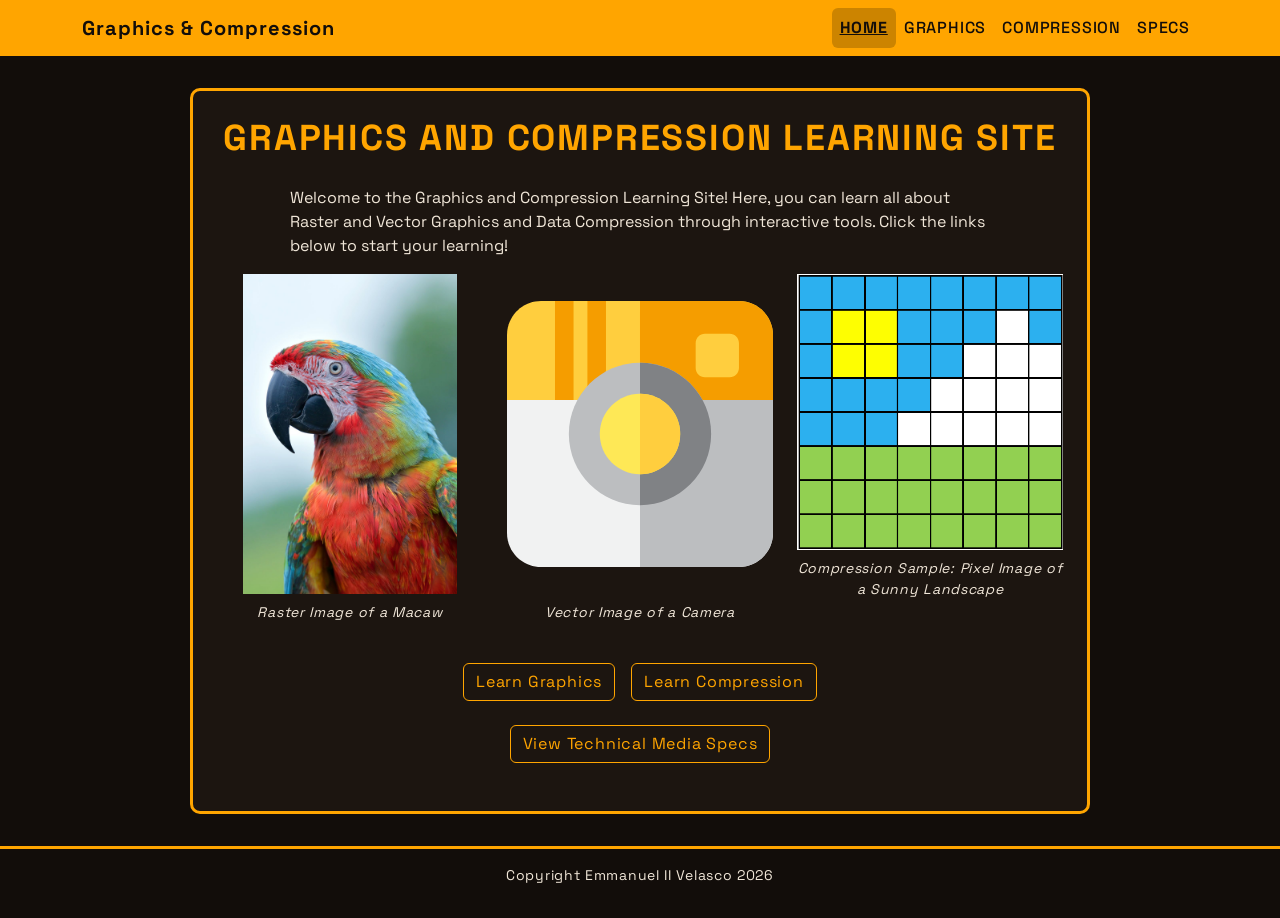
<file: VelascoEmmanuelIi_DMxMidterms/index.html>
<!DOCTYPE html>
<html lang="en" data-bs-theme="dark">

<head>
    <meta charset="utf-8">
    <meta name="viewport" content="width=device-width, initial-scale=1">
    <title>Home - Graphics and Compression Learning Site</title>

    <!-- Link order: Bootstrap CSS first, then the font, then style.css LAST -->
    <link rel="stylesheet" href="bootstrap-5.3.8-dist/css/bootstrap.min.css">
    <link rel="preconnect" href="https://fonts.googleapis.com">
    <link rel="preconnect" href="https://fonts.gstatic.com" crossorigin>
    <link rel="stylesheet" href="https://fonts.googleapis.com/css2?family=Space+Grotesk:wght@400;500;700&display=swap">
    <link rel="stylesheet" href="style.css">
</head>

<body>
    <!-- NAVBAR: same on every page. Bootstrap collapses it on small screens. -->
    <header>
        <nav class="navbar navbar-expand-md site-nav">
            <div class="container">
                <a class="navbar-brand" href="index.html">Graphics &amp; Compression</a>
                <button class="navbar-toggler" type="button" data-bs-toggle="collapse" data-bs-target="#nav-menu"
                    aria-controls="nav-menu" aria-expanded="false" aria-label="Toggle navigation menu">
                    <span class="navbar-toggler-icon"></span>
                </button>
                <div class="collapse navbar-collapse" id="nav-menu">
                    <ul class="navbar-nav ms-auto">
                        <!-- The link for the current page has class "active" -->
                        <li class="nav-item"><a class="nav-link active" aria-current="page" href="index.html">Home</a>
                        </li>
                        <li class="nav-item"><a class="nav-link" href="graphics.html">Graphics</a></li>
                        <li class="nav-item"><a class="nav-link" href="compression.html">Compression</a></li>
                        <li class="nav-item"><a class="nav-link" href="specs.html">Specs</a></li>
                    </ul>
                </div>
            </div>
        </nav>
    </header>

    <!-- MAIN CONTAINER: centered box that holds the page content -->
    <main class="main-container container">
        <h1 class="page-title">Graphics and Compression Learning Site</h1>

        <!-- Quick introduction -->
        <p class="content-text">
            Welcome to the Graphics and Compression Learning Site! Here, you can learn all about Raster and Vector Graphics and Data Compression through interactive tools. Click the links below to start your learning!
        </p>

        <!-- Three sample images side by side (stack on phones) -->
        <section class="row row-cols-1 row-cols-md-3 g-4 text-center" aria-label="Sample images">
            <figure class="col">
                <img class="img-fluid" src="assets/images/macaw.jpg" alt="Raster image of a macaw" width="1068"
                    height="1600">
                <figcaption class="image-label">
                    Raster Image of a Macaw
                </figcaption>
            </figure>
            <figure class="col">
                <svg class="vector-sample" viewBox="0 0 512 512" role="img" aria-label="Vector image of a camera"
                    xmlns="http://www.w3.org/2000/svg">
                <path style="fill:#F1F2F2;" d="M446.512,512H65.488C29.378,512,0,482.622,0,446.512v-273.86c0-9.864,7.997-17.86,17.86-17.86H494.14 c9.864,0,17.86,7.997,17.86,17.86v273.86C512,482.622,482.622,512,446.512,512z"/>
                <path style="fill:#BCBEC0;" d="M494.14,154.791H256V512h190.512c36.11,0,65.488-29.378,65.488-65.488v-273.86 C512,162.787,504.003,154.791,494.14,154.791z"/>
                <path style="fill:#FFCE3E;" d="M512,190.512H0V65.488C0,29.32,29.32,0,65.488,0h381.023C482.68,0,512,29.32,512,65.488V190.512z"/>
                <g> <path style="fill:#F59D00;" d="M512,65.488C512,29.32,482.68,0,446.512,0H256v190.512h256V65.488z"/> <rect x="92.374" style="fill:#F59D00;" width="35.721" height="190.512"/> <rect x="154.791" style="fill:#F59D00;" width="35.721" height="190.512"/>
                </g>
                <path style="fill:#BCBEC0;" d="M256,392.93c-75.503,0-136.93-61.427-136.93-136.93S180.497,119.07,256,119.07 S392.93,180.497,392.93,256S331.503,392.93,256,392.93z"/>
                <path style="fill:#808285;" d="M256,119.07v273.86c75.503,0,136.93-61.427,136.93-136.93S331.503,119.07,256,119.07z"/>
                <path style="fill:#FEE856;" d="M256,333.395c-42.676,0-77.395-34.72-77.395-77.395s34.72-77.395,77.395-77.395 s77.395,34.72,77.395,77.395S298.676,333.395,256,333.395z"/>
                <g> <path style="fill:#FFCE3E;" d="M428.651,146.607h-47.628c-9.864,0-17.86-7.997-17.86-17.86V81.119c0-9.864,7.997-17.86,17.86-17.86 h47.628c9.864,0,17.86,7.997,17.86,17.86v47.628C446.512,138.61,438.515,146.607,428.651,146.607z"/> <path style="fill:#FFCE3E;" d="M256,178.605v154.791c42.676,0,77.395-34.72,77.395-77.395S298.676,178.605,256,178.605z"/>
                </g>
            </svg>
                <figcaption class="image-label">
                    Vector Image of a Camera
                </figcaption>
            </figure>
            <figure class="col">
                <img class="img-fluid" src="assets/images/Pixel%20Image%20of%20a%20Sunny%20Landscape.png" alt="Pixel image of a sunny landscape, used as the compression sample" width="507"
                    height="527">
                <figcaption class="image-label">
                    Compression Sample: Pixel Image of a Sunny Landscape
                </figcaption>
            </figure>
        </section>

        <!-- Buttons that link to the other pages -->
        <div class="d-flex flex-wrap justify-content-center gap-3 my-4">
            <a class="btn btn-outline-warning" href="graphics.html">Learn Graphics</a>
            <a class="btn btn-outline-warning" href="compression.html">Learn Compression</a>
        </div>

        <!-- Link to the Technical Media Specs page (the table lives on specs.html) -->
        <p class="text-center my-4"><a class="btn btn-outline-warning" href="specs.html">View Technical Media Specs</a></p>
    </main>

    <!-- FOOTER: same on every page -->
    <footer class="site-footer text-center">
        <p>Copyright Emmanuel II Velasco 2026</p>
    </footer>

    <script src="bootstrap-5.3.8-dist/js/bootstrap.bundle.min.js"></script>
</body>

</html>
</file>
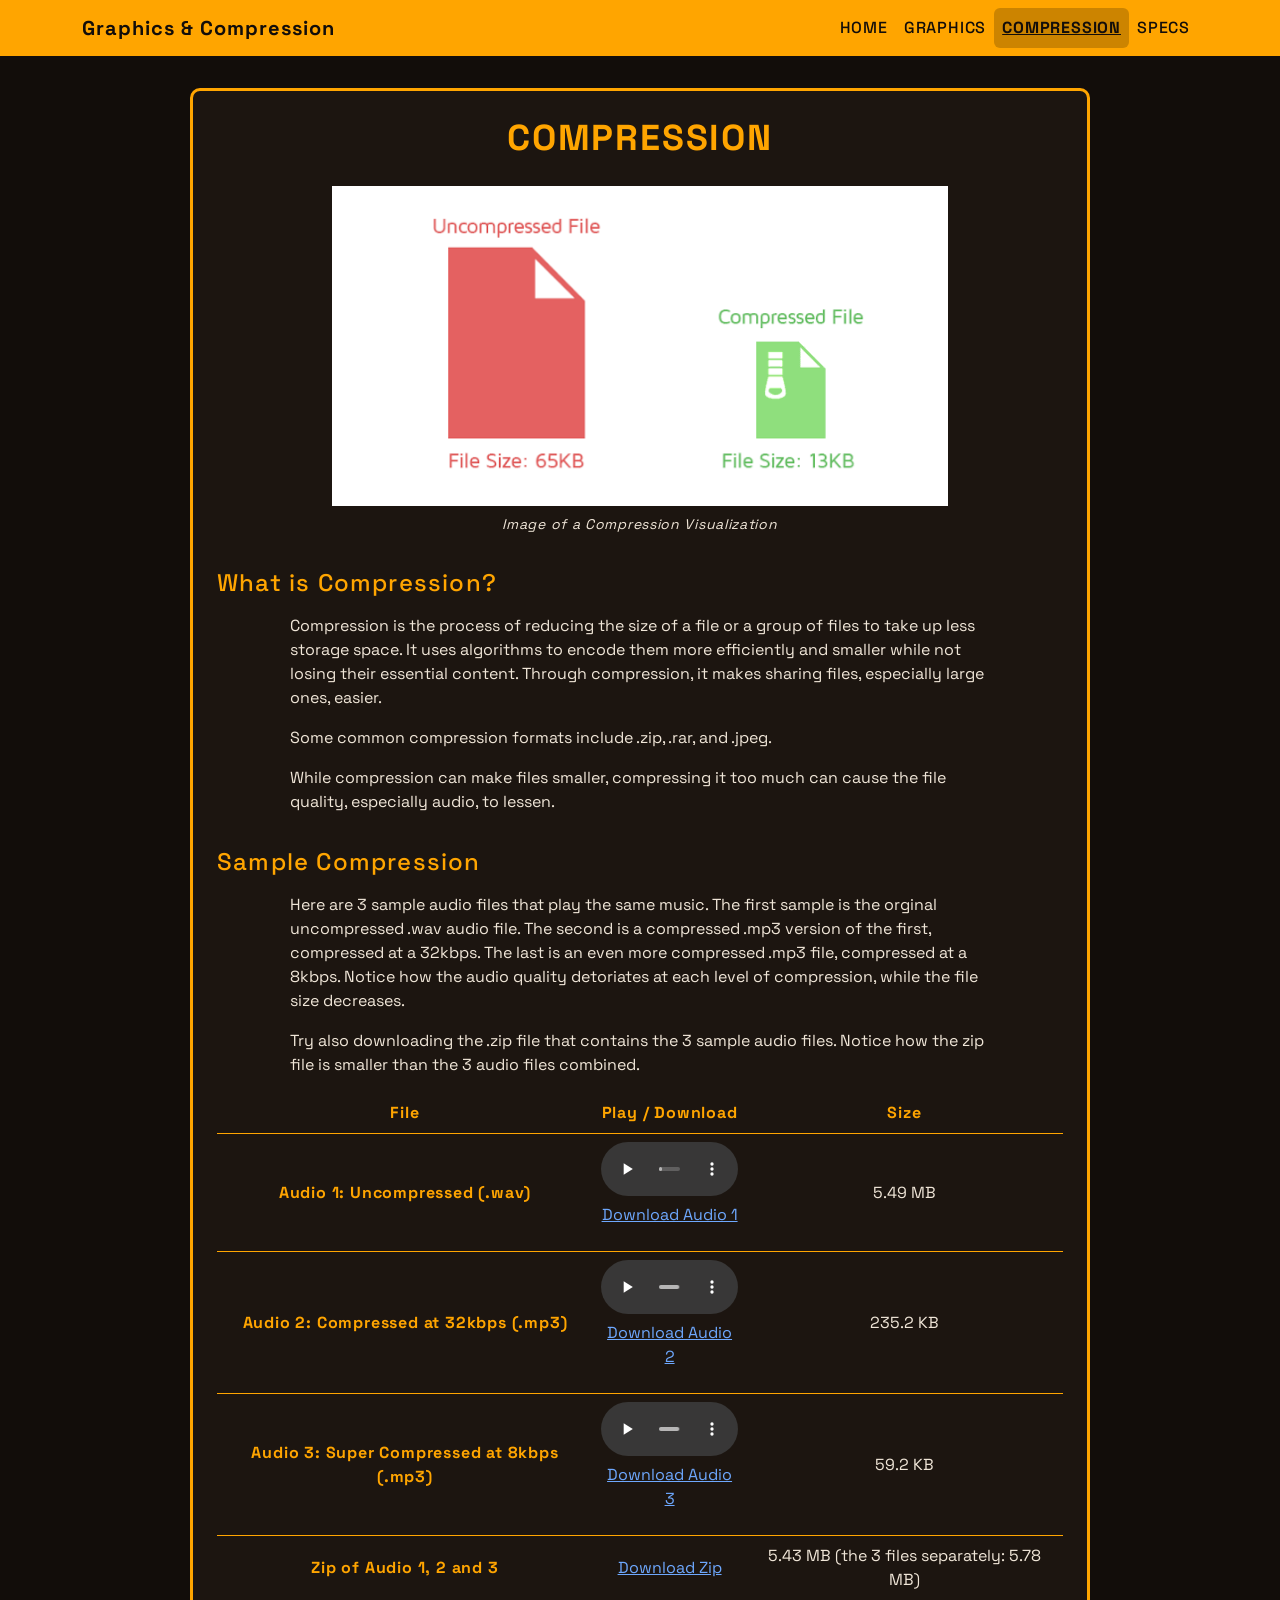
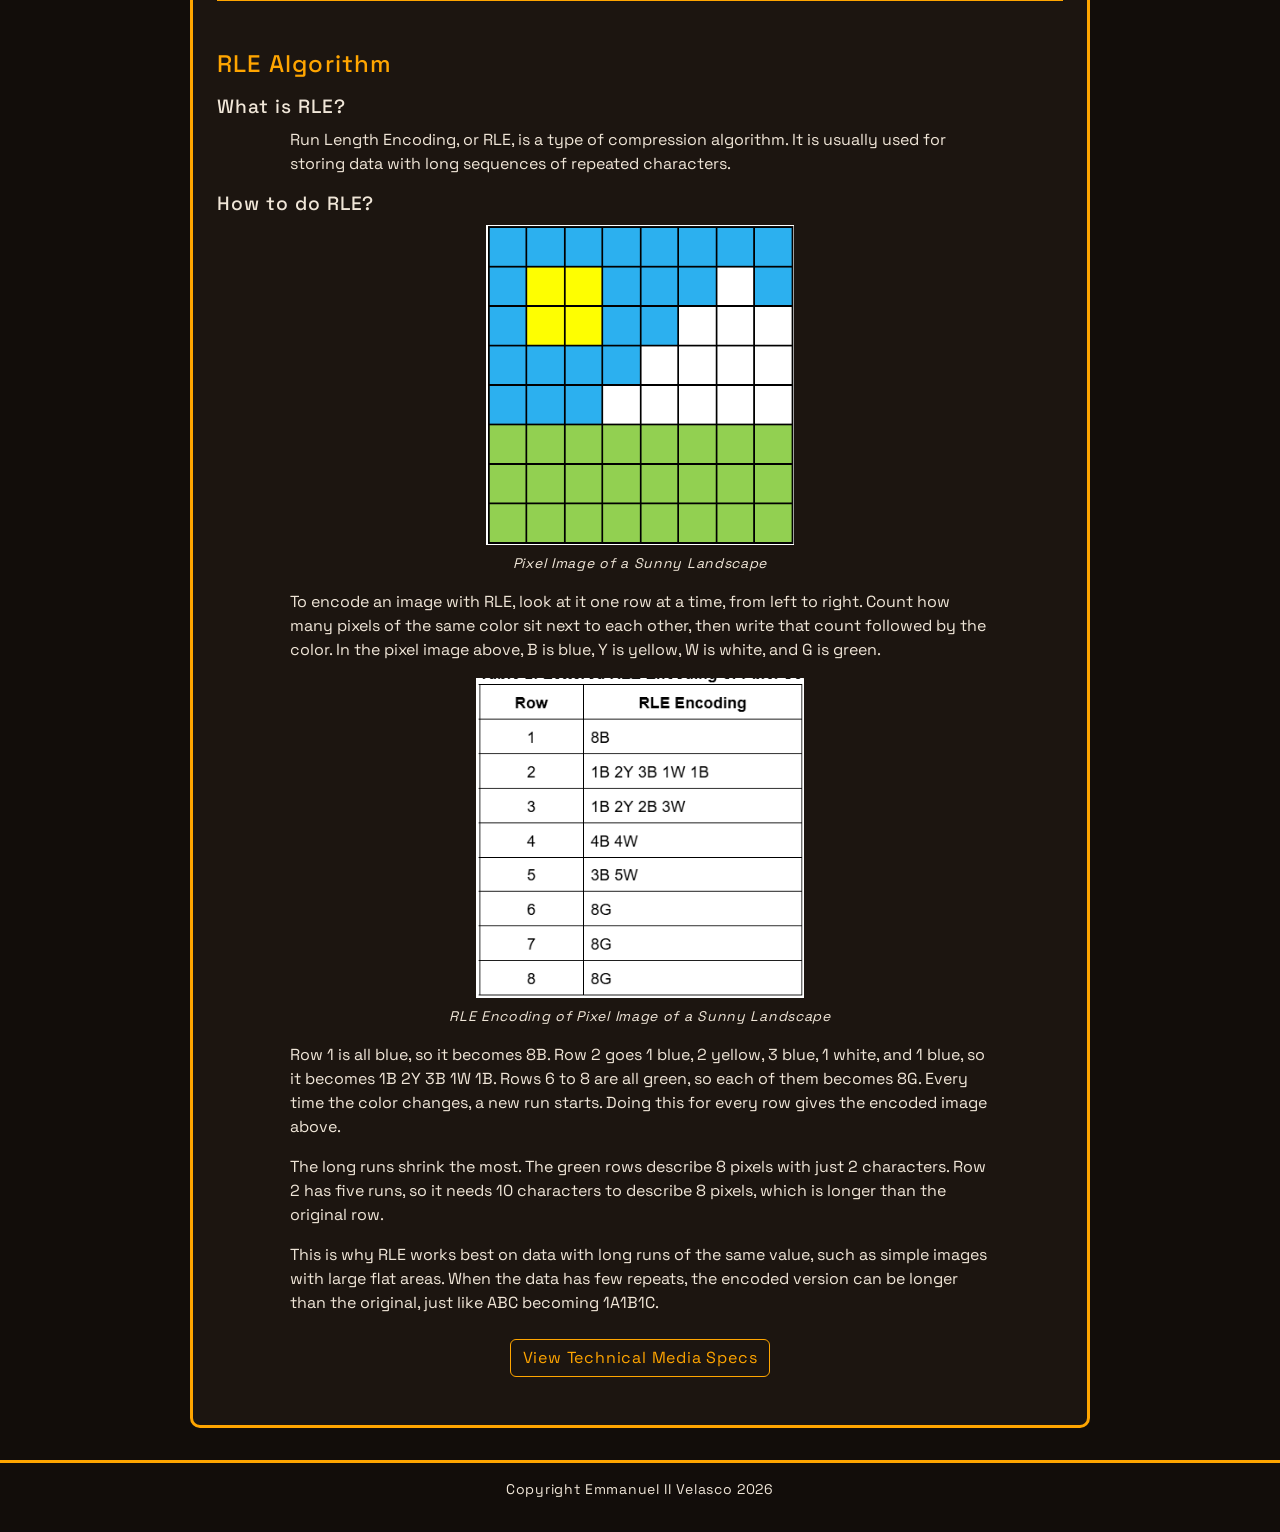
<file: VelascoEmmanuelIi_DMxMidterms/compression.html>
<!DOCTYPE html>
<html lang="en" data-bs-theme="dark">

<head>
    <meta charset="utf-8">
    <meta name="viewport" content="width=device-width, initial-scale=1">
    <title>Compression - Graphics and Compression Learning Site</title>

    <!-- Link order: Bootstrap CSS first, then the font, then style.css LAST -->
    <link rel="stylesheet" href="bootstrap-5.3.8-dist/css/bootstrap.min.css">
    <link rel="preconnect" href="https://fonts.googleapis.com">
    <link rel="preconnect" href="https://fonts.gstatic.com" crossorigin>
    <link rel="stylesheet" href="https://fonts.googleapis.com/css2?family=Space+Grotesk:wght@400;500;700&display=swap">
    <link rel="stylesheet" href="style.css">
</head>

<body>
    <!-- NAVBAR: same on every page. Bootstrap collapses it on small screens. -->
    <header>
        <nav class="navbar navbar-expand-md site-nav">
            <div class="container">
                <a class="navbar-brand" href="index.html">Graphics &amp; Compression</a>
                <button class="navbar-toggler" type="button" data-bs-toggle="collapse" data-bs-target="#nav-menu"
                    aria-controls="nav-menu" aria-expanded="false" aria-label="Toggle navigation menu">
                    <span class="navbar-toggler-icon"></span>
                </button>
                <div class="collapse navbar-collapse" id="nav-menu">
                    <ul class="navbar-nav ms-auto">
                        <!-- The link for the current page has class "active" -->
                        <li class="nav-item"><a class="nav-link" href="index.html">Home</a></li>
                        <li class="nav-item"><a class="nav-link" href="graphics.html">Graphics</a></li>
                        <li class="nav-item"><a class="nav-link active" aria-current="page"
                                href="compression.html">Compression</a></li>
                        <li class="nav-item"><a class="nav-link" href="specs.html">Specs</a></li>
                    </ul>
                </div>
            </div>
        </nav>
    </header>

    <!-- MAIN CONTAINER: centered box that holds the page content -->
    <main class="main-container container">
        <h1 class="page-title">Compression</h1>

        <!-- Image of how compression looks -->
        <figure class="text-center">
            <img class="img-fluid" src="assets/images/Compression%20Visualization.png"
                alt="Diagram visualizing how compression works" width="620" height="322">
            <figcaption class="image-label">
                Image of a Compression Visualization
            </figcaption>
        </figure>

        <section>
            <h2 class="section-title">What is Compression?</h2>
            <p class="content-text">
                Compression is the process of reducing the size of a file or a group of files to take up less storage
                space. It uses algorithms to encode them more efficiently and smaller while not losing their essential
                content. Through compression, it makes sharing files, especially large ones, easier.</p>
            <p class="content-text">
                Some common compression formats include .zip, .rar, and .jpeg.</p>
            <p class="content-text">
                While compression can make files smaller, compressing it too much can cause the file quality, especially
                audio, to lessen.
            </p>
        </section>


        <!-- COMPRESSION SAMPLE: 2 audio files and 1 zip, sizes shown in the table -->
        <section>
            <h2 class="section-title">Sample Compression</h2>
            <p class="content-text">
                Here are 3 sample audio files that play the same music. The first sample is the orginal uncompressed
                .wav audio file. The second is a compressed .mp3 version of the first, compressed at a 32kbps. The last
                is an even more compressed .mp3 file, compressed at a 8kbps. Notice how the audio quality detoriates at
                each level of compression, while the file size decreases.</p>
            <p class="content-text">
                Try also downloading the .zip file that contains the 3 sample audio files. Notice how the zip file is
                smaller than the 3 audio files combined.
            </p>
            <div class="table-responsive">
                <table class="table audio-table text-center align-middle">
                    <caption class="visually-hidden">Audio samples and zip download with file sizes</caption>
                    <thead>
                        <tr>
                            <th scope="col">File</th>
                            <th scope="col">Play / Download</th>
                            <th scope="col">Size</th>
                        </tr>
                    </thead>
                    <tbody>
                        <tr>
                            <th scope="row">Audio 1: Uncompressed (.wav)</th>
                            <td>
                                <audio controls preload="metadata">
                                    <source src="assets/audio/Uncompressed%20Jazz.wav" type="audio/wav">
                                    Your browser does not support the audio element.
                                </audio>
                                <p><a href="assets/audio/Uncompressed%20Jazz.wav" download>Download Audio 1</a></p>
                            </td>
                            <td>5.49 MB</td>
                        </tr>
                        <tr>
                            <th scope="row">Audio 2: Compressed at 32kbps (.mp3)</th>
                            <td>
                                <audio controls preload="metadata">
                                    <source src="assets/audio/Compressed%20Jazz.mp3" type="audio/mpeg">
                                    Your browser does not support the audio element.
                                </audio>
                                <p><a href="assets/audio/Compressed%20Jazz.mp3" download>Download Audio 2</a></p>
                            </td>
                            <td>235.2 KB</td>
                        </tr>
                        <tr>
                            <th scope="row">Audio 3: Super Compressed at 8kbps (.mp3)</th>
                            <td>
                                <audio controls preload="metadata">
                                    <source src="assets/audio/Super%20Compressed%20Jazz.mp3" type="audio/mpeg">
                                    Your browser does not support the audio element.
                                </audio>
                                <p><a href="assets/audio/Super%20Compressed%20Jazz.mp3" download>Download Audio 3</a>
                                </p>
                            </td>
                            <td>59.2 KB</td>
                        </tr>
                        <tr>
                            <th scope="row">Zip of Audio 1, 2 and 3</th>
                            <td><a href="assets/audio/Zip%20Folder%20of%20Audio%20Samples.zip" download>Download Zip</a>
                            </td>
                            <td>5.43 MB (the 3 files separately: 5.78 MB)</td>
                        </tr>
                    </tbody>
                </table>
            </div>
        </section>

        <!-- RLE section: what it is, then a walkthrough using the pixel image -->
        <section>
            <h2 class="section-title">RLE Algorithm</h2>
            <h3 class="section-subtitle">What is RLE?</h3>
            <p class="content-text">
                Run Length Encoding, or RLE, is a type of compression algorithm. It is usually used for storing data
                with long sequences of repeated characters.</p>

            <h3 class="section-subtitle">How to do RLE?</h3>
            <figure class="text-center">
                <img class="img-fluid" src="assets/images/Pixel%20Image%20of%20a%20Sunny%20Landscape.png"
                    alt="Pixel image of a sunny landscape: an 8 by 8 grid with a blue sky, a yellow sun, white clouds, and green grass"
                    width="507" height="527" loading="lazy">
                <figcaption class="image-label">Pixel Image of a Sunny Landscape</figcaption>
            </figure>
            <p class="content-text">
                To encode an image with RLE, look at it one row at a time, from left to right. Count how many pixels of
                the same color sit next to each other, then write that count followed by the color. In the pixel image
                above, B is blue, Y is yellow, W is white, and G is green.</p>
            <figure class="text-center">
                <img class="img-fluid"
                    src="assets/images/RLE%20Encoding%20of%20Pixel%20Image%20of%20a%20Sunny%20Landscape.png"
                    alt="Table of the RLE encoding of each row of the sunny landscape, for example row 2 is 1B 2Y 3B 1W 1B"
                    width="380" height="370" loading="lazy">
                <figcaption class="image-label">RLE Encoding of Pixel Image of a Sunny Landscape</figcaption>
            </figure>
            <p class="content-text">
                Row 1 is all blue, so it becomes 8B. Row 2 goes 1 blue, 2 yellow, 3 blue, 1 white, and 1 blue, so it
                becomes 1B 2Y 3B 1W 1B. Rows 6 to 8 are all green, so each of them becomes 8G. Every time the color
                changes, a new run starts. Doing this for every row gives the encoded image above.</p>
            <p class="content-text">
                The long runs shrink the most. The green rows describe 8 pixels with just 2 characters. Row 2 has five
                runs, so it needs 10 characters to describe 8 pixels, which is longer than the original row.</p>
            <p class="content-text">
                This is why RLE works best on data with long runs of the same value, such as simple images with large
                flat areas. When the data has few repeats, the encoded version can be longer than the original, just
                like ABC becoming 1A1B1C.</p>
        </section>


        <!-- Link to the Technical Media Specs page (the table lives on specs.html) -->
        <p class="text-center my-4"><a class="btn btn-outline-warning" href="specs.html">View Technical Media Specs</a>
        </p>
    </main>

    <!-- FOOTER: same on every page -->
    <footer class="site-footer text-center">
        <p>Copyright Emmanuel II Velasco 2026</p>
    </footer>

    <script src="bootstrap-5.3.8-dist/js/bootstrap.bundle.min.js"></script>
</body>

</html>
</file>
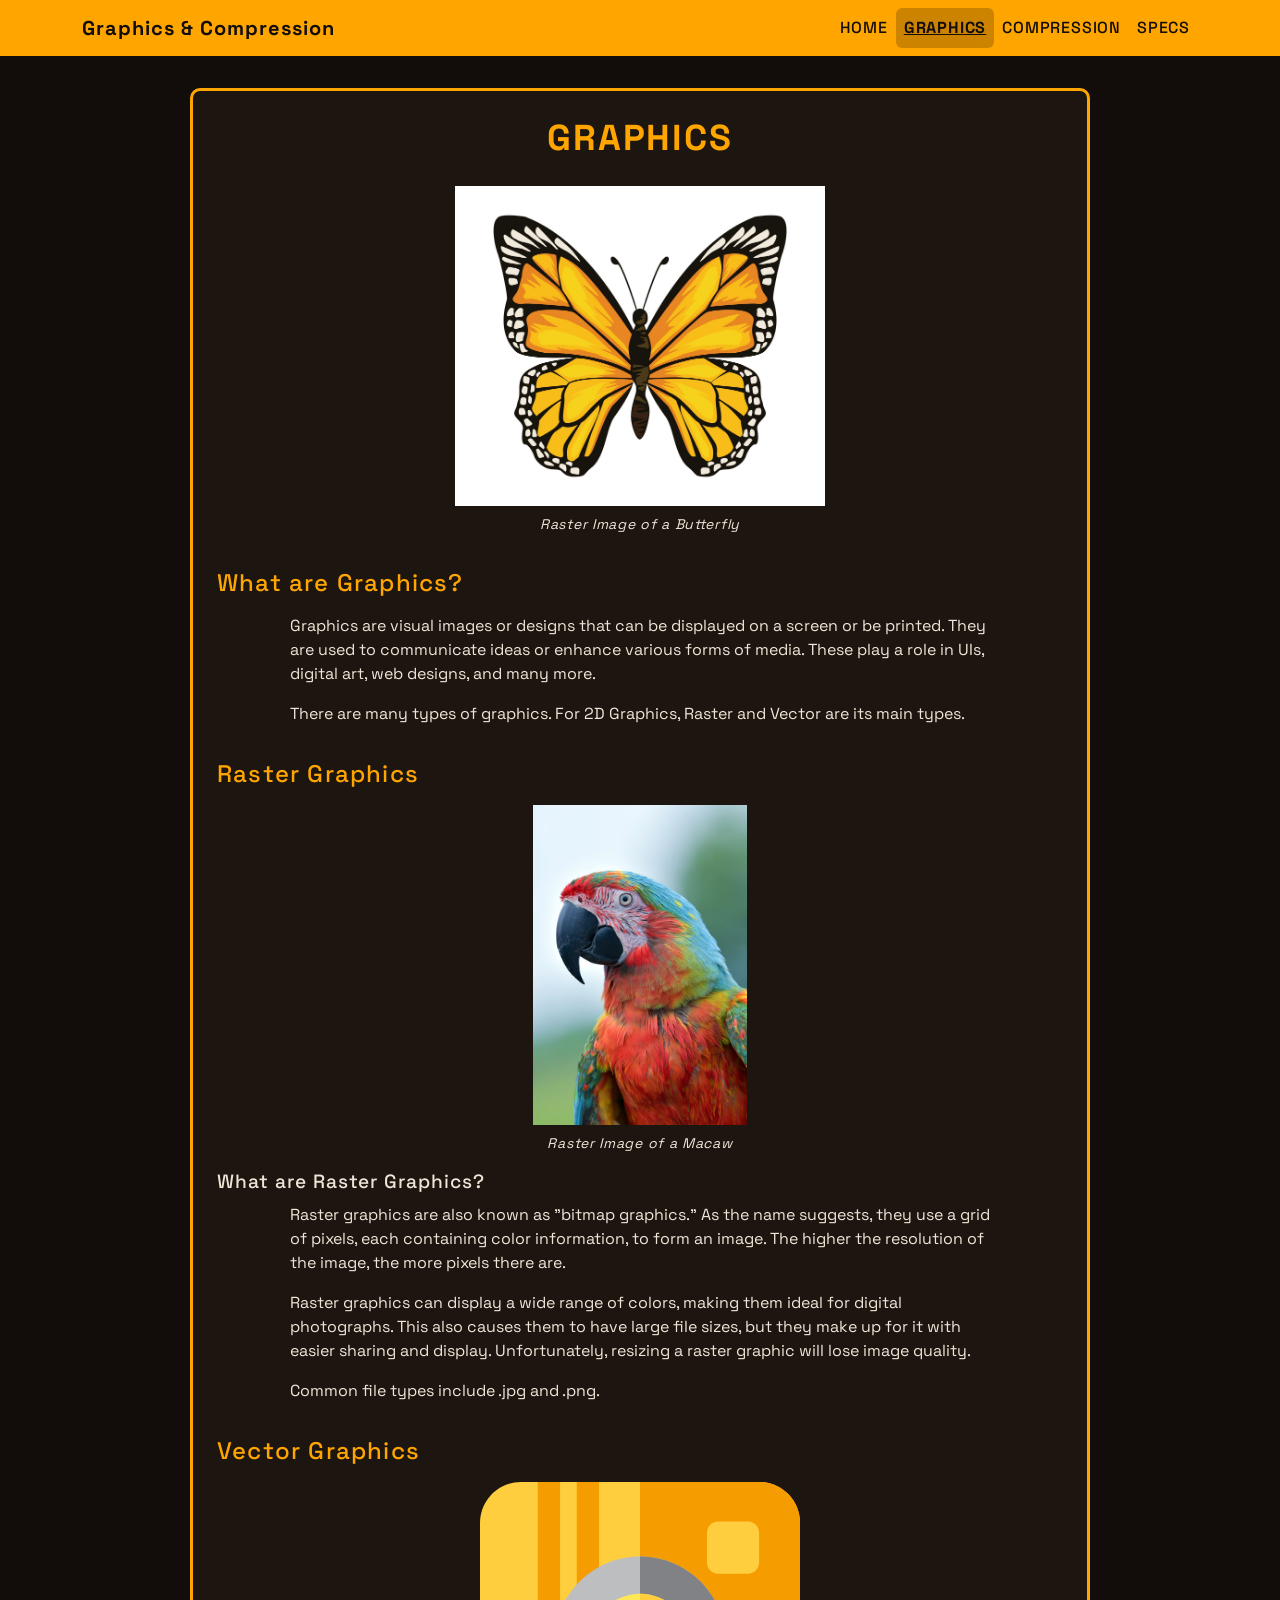
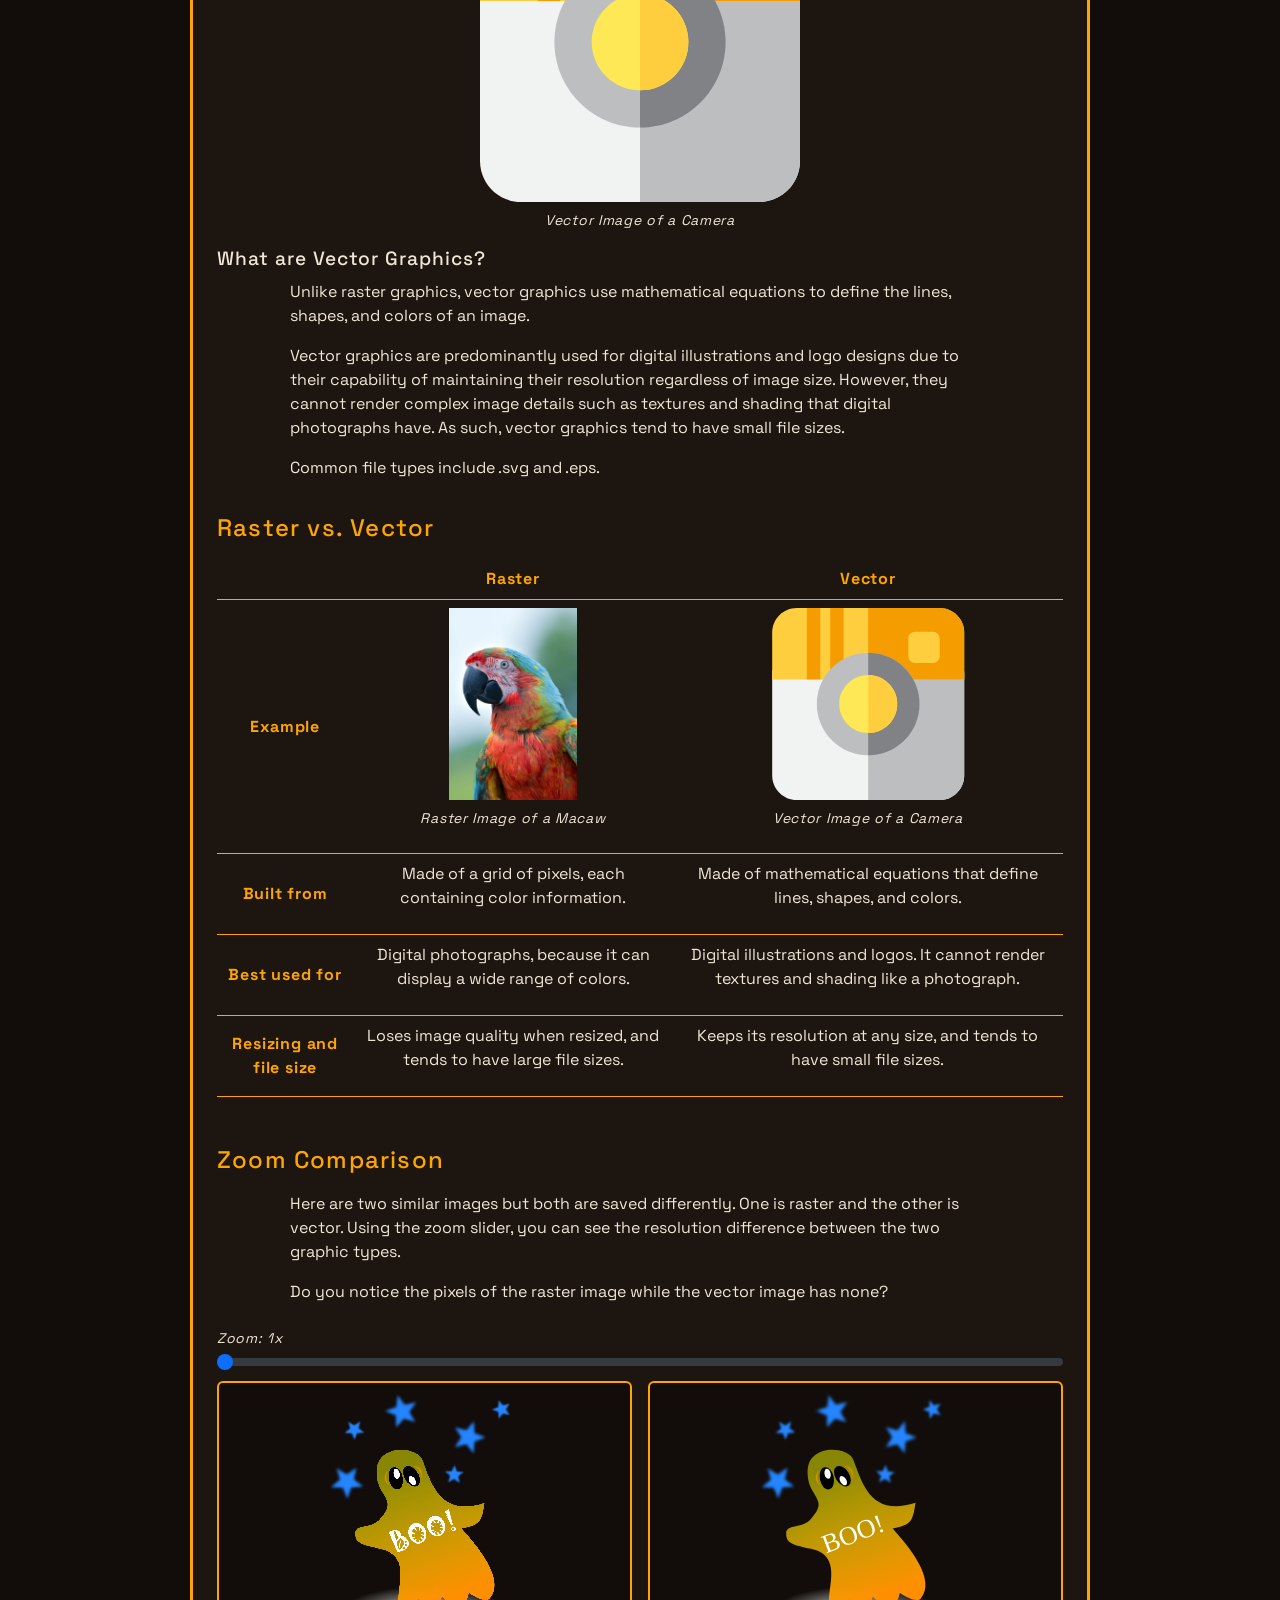
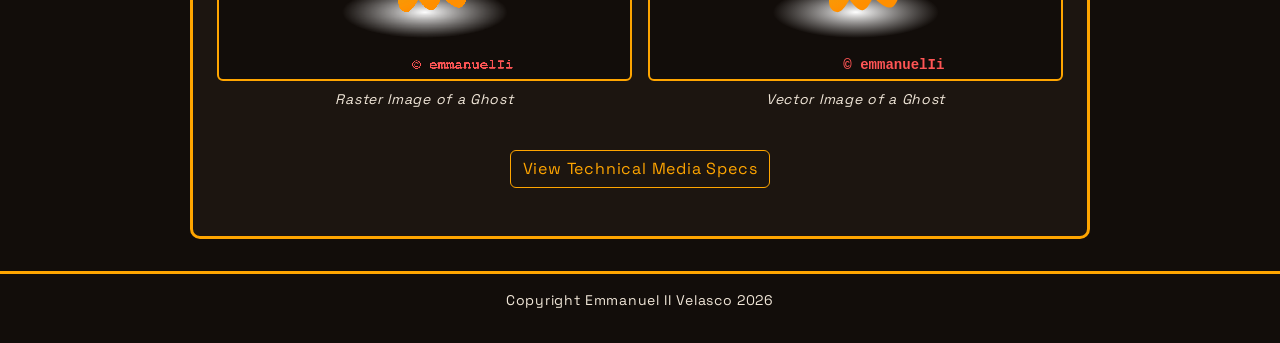
<file: VelascoEmmanuelIi_DMxMidterms/graphics.html>
<!DOCTYPE html>
<html lang="en" data-bs-theme="dark">

<head>
    <meta charset="utf-8">
    <meta name="viewport" content="width=device-width, initial-scale=1">
    <title>Graphics - Graphics and Compression Learning Site</title>

    <!-- Link order: Bootstrap CSS first, then the font, then style.css LAST -->
    <link rel="stylesheet" href="bootstrap-5.3.8-dist/css/bootstrap.min.css">
    <link rel="preconnect" href="https://fonts.googleapis.com">
    <link rel="preconnect" href="https://fonts.gstatic.com" crossorigin>
    <link rel="stylesheet" href="https://fonts.googleapis.com/css2?family=Space+Grotesk:wght@400;500;700&display=swap">
    <link rel="stylesheet" href="style.css">
</head>

<body>
    <!-- NAVBAR: same on every page. Bootstrap collapses it on small screens. -->
    <header>
        <nav class="navbar navbar-expand-md site-nav">
            <div class="container">
                <a class="navbar-brand" href="index.html">Graphics &amp; Compression</a>
                <button class="navbar-toggler" type="button" data-bs-toggle="collapse" data-bs-target="#nav-menu"
                    aria-controls="nav-menu" aria-expanded="false" aria-label="Toggle navigation menu">
                    <span class="navbar-toggler-icon"></span>
                </button>
                <div class="collapse navbar-collapse" id="nav-menu">
                    <ul class="navbar-nav ms-auto">
                        <!-- The link for the current page has class "active" -->
                        <li class="nav-item"><a class="nav-link" href="index.html">Home</a></li>
                        <li class="nav-item"><a class="nav-link active" aria-current="page"
                                href="graphics.html">Graphics</a></li>
                        <li class="nav-item"><a class="nav-link" href="compression.html">Compression</a></li>
                        <li class="nav-item"><a class="nav-link" href="specs.html">Specs</a></li>
                    </ul>
                </div>
            </div>
        </nav>
    </header>

    <!-- MAIN CONTAINER: centered box that holds the page content -->
    <main class="main-container container">
        <h1 class="page-title">Graphics</h1>

        <!-- Sample graphics image -->
        <figure class="text-center">
            <img class="img-fluid" src="assets/images/Butterfly.jpg" alt="Photo of a butterfly" width="1600"
                height="1386">
            <figcaption class="image-label">
                Raster Image of a Butterfly
            </figcaption>
        </figure>

        <!-- Quick introduction on graphics -->
        <section>
            <h2 class="section-title">What are Graphics?</h2>
            <p class="content-text">
                Graphics are visual images or designs that can be displayed on a screen or be printed. They are used to communicate ideas or enhance various forms of media. These play a role in UIs, digital art, web designs, and many more.</p>
            <p class="content-text">
                There are many types of graphics. For 2D Graphics, Raster and Vector are its main types.
            </p>
        </section>

        <!-- RASTER section -->
        <section>
            <h2 class="section-title">Raster Graphics</h2>
            <figure class="text-center">
                <img class="img-fluid" src="assets/images/macaw.jpg" alt="Raster image of a macaw" width="1068"
                    height="1600" loading="lazy">
                <figcaption class="image-label">
                    Raster Image of a Macaw
                </figcaption>
            </figure>
            <h3 class="section-subtitle">What are Raster Graphics?</h3>
            <p class="content-text">
                Raster graphics are also known as "bitmap graphics." As the name suggests, they use a grid of pixels, each containing color information, to form an image. The higher the resolution of the image, the more pixels there are.</p>
            <p class="content-text">
                Raster graphics can display a wide range of colors, making them ideal for digital photographs. This also causes them to have large file sizes, but they make up for it with easier sharing and display. Unfortunately, resizing a raster graphic will lose image quality.</p>
            <p class="content-text">
                Common file types include .jpg and .png.
            </p>
        </section>

        <!-- VECTOR section (the camera is an inline SVG, a cleaned copy of assets/images/camera.svg) -->
        <section>
            <h2 class="section-title">Vector Graphics</h2>
            <figure class="text-center" id="vector-figure">
                <svg class="vector-sample" viewBox="0 0 512 512" role="img" aria-label="Vector image of a camera"
                    xmlns="http://www.w3.org/2000/svg">
                <path style="fill:#F1F2F2;" d="M446.512,512H65.488C29.378,512,0,482.622,0,446.512v-273.86c0-9.864,7.997-17.86,17.86-17.86H494.14 c9.864,0,17.86,7.997,17.86,17.86v273.86C512,482.622,482.622,512,446.512,512z"/>
                <path style="fill:#BCBEC0;" d="M494.14,154.791H256V512h190.512c36.11,0,65.488-29.378,65.488-65.488v-273.86 C512,162.787,504.003,154.791,494.14,154.791z"/>
                <path style="fill:#FFCE3E;" d="M512,190.512H0V65.488C0,29.32,29.32,0,65.488,0h381.023C482.68,0,512,29.32,512,65.488V190.512z"/>
                <g> <path style="fill:#F59D00;" d="M512,65.488C512,29.32,482.68,0,446.512,0H256v190.512h256V65.488z"/> <rect x="92.374" style="fill:#F59D00;" width="35.721" height="190.512"/> <rect x="154.791" style="fill:#F59D00;" width="35.721" height="190.512"/>
                </g>
                <path style="fill:#BCBEC0;" d="M256,392.93c-75.503,0-136.93-61.427-136.93-136.93S180.497,119.07,256,119.07 S392.93,180.497,392.93,256S331.503,392.93,256,392.93z"/>
                <path style="fill:#808285;" d="M256,119.07v273.86c75.503,0,136.93-61.427,136.93-136.93S331.503,119.07,256,119.07z"/>
                <path style="fill:#FEE856;" d="M256,333.395c-42.676,0-77.395-34.72-77.395-77.395s34.72-77.395,77.395-77.395 s77.395,34.72,77.395,77.395S298.676,333.395,256,333.395z"/>
                <g> <path style="fill:#FFCE3E;" d="M428.651,146.607h-47.628c-9.864,0-17.86-7.997-17.86-17.86V81.119c0-9.864,7.997-17.86,17.86-17.86 h47.628c9.864,0,17.86,7.997,17.86,17.86v47.628C446.512,138.61,438.515,146.607,428.651,146.607z"/> <path style="fill:#FFCE3E;" d="M256,178.605v154.791c42.676,0,77.395-34.72,77.395-77.395S298.676,178.605,256,178.605z"/>
                </g>
            </svg>
                <figcaption class="image-label">
                    Vector Image of a Camera
                </figcaption>
            </figure>
            <h3 class="section-subtitle">What are Vector Graphics?</h3>
            <p class="content-text">
                Unlike raster graphics, vector graphics use mathematical equations to define the lines, shapes, and colors of an image.</p>
            <p class="content-text">
                Vector graphics are predominantly used for digital illustrations and logo designs due to their capability of maintaining their resolution regardless of image size. However, they cannot render complex image details such as textures and shading that digital photographs have. As such, vector graphics tend to have small file sizes.</p>
            <p class="content-text">
                Common file types include .svg and .eps.
            </p>
        </section>

        <!-- RASTER VS VECTOR comparison table -->
        <section>
            <h2 class="section-title">Raster vs. Vector</h2>
            <div class="table-responsive">
                <table class="table comparison-table text-center">
                    <caption class="visually-hidden">Comparison of raster and vector graphics</caption>
                    <thead>
                        <tr>
                            <th scope="col"><span class="visually-hidden">Topic</span></th>
                            <th scope="col">Raster</th>
                            <th scope="col">Vector</th>
                        </tr>
                    </thead>
                    <tbody>
                        <tr>
                            <th scope="row">Example</th>
                            <td>
                                <img class="img-fluid" src="assets/images/macaw.jpg" alt="Raster example: a macaw"
                                    width="1068" height="1600" loading="lazy">
                                <p class="image-label">
                                    Raster Image of a Macaw
                                </p>
                            </td>
                            <td>
                                <svg class="vector-sample" viewBox="0 0 512 512" role="img" aria-label="Vector example: a camera"
                    xmlns="http://www.w3.org/2000/svg">
                <path style="fill:#F1F2F2;" d="M446.512,512H65.488C29.378,512,0,482.622,0,446.512v-273.86c0-9.864,7.997-17.86,17.86-17.86H494.14 c9.864,0,17.86,7.997,17.86,17.86v273.86C512,482.622,482.622,512,446.512,512z"/>
                <path style="fill:#BCBEC0;" d="M494.14,154.791H256V512h190.512c36.11,0,65.488-29.378,65.488-65.488v-273.86 C512,162.787,504.003,154.791,494.14,154.791z"/>
                <path style="fill:#FFCE3E;" d="M512,190.512H0V65.488C0,29.32,29.32,0,65.488,0h381.023C482.68,0,512,29.32,512,65.488V190.512z"/>
                <g> <path style="fill:#F59D00;" d="M512,65.488C512,29.32,482.68,0,446.512,0H256v190.512h256V65.488z"/> <rect x="92.374" style="fill:#F59D00;" width="35.721" height="190.512"/> <rect x="154.791" style="fill:#F59D00;" width="35.721" height="190.512"/>
                </g>
                <path style="fill:#BCBEC0;" d="M256,392.93c-75.503,0-136.93-61.427-136.93-136.93S180.497,119.07,256,119.07 S392.93,180.497,392.93,256S331.503,392.93,256,392.93z"/>
                <path style="fill:#808285;" d="M256,119.07v273.86c75.503,0,136.93-61.427,136.93-136.93S331.503,119.07,256,119.07z"/>
                <path style="fill:#FEE856;" d="M256,333.395c-42.676,0-77.395-34.72-77.395-77.395s34.72-77.395,77.395-77.395 s77.395,34.72,77.395,77.395S298.676,333.395,256,333.395z"/>
                <g> <path style="fill:#FFCE3E;" d="M428.651,146.607h-47.628c-9.864,0-17.86-7.997-17.86-17.86V81.119c0-9.864,7.997-17.86,17.86-17.86 h47.628c9.864,0,17.86,7.997,17.86,17.86v47.628C446.512,138.61,438.515,146.607,428.651,146.607z"/> <path style="fill:#FFCE3E;" d="M256,178.605v154.791c42.676,0,77.395-34.72,77.395-77.395S298.676,178.605,256,178.605z"/>
                </g>
            </svg>
                                <p class="image-label">
                                    Vector Image of a Camera
                                </p>
                            </td>
                        </tr>
                        <tr>
                            <th scope="row">Built from</th>
                            <td>
                                <p class="content-text">Made of a grid of pixels, each containing color information.</p>
                            </td>
                            <td>
                                <p class="content-text">Made of mathematical equations that define lines, shapes, and colors.</p>
                            </td>
                        </tr>
                        <tr>
                            <th scope="row">Best used for</th>
                            <td>
                                <p class="content-text">Digital photographs, because it can display a wide range of colors.</p>
                            </td>
                            <td>
                                <p class="content-text">Digital illustrations and logos. It cannot render textures and shading like a photograph.</p>
                            </td>
                        </tr>
                        <tr>
                            <th scope="row">Resizing and file size</th>
                            <td>
                                <p class="content-text">Loses image quality when resized, and tends to have large file sizes.</p>
                            </td>
                            <td>
                                <p class="content-text">Keeps its resolution at any size, and tends to have small file sizes.</p>
                            </td>
                        </tr>
                    </tbody>
                </table>
            </div>
        </section>

        <!-- ZOOM WIDGET: one slider zooms the raster image and the vector image together (see script.js) -->
        <section id="zoom-widget">
            <h2 class="section-title">Zoom Comparison</h2>
            <p class="content-text">
                Here are two similar images but both are saved differently. One is raster and the other is vector. Using the zoom slider, you can see the resolution difference between the two graphic types.</p>
            <p class="content-text">
                Do you notice the pixels of the raster image while the vector image has none?
            </p>

            <!-- The slider and its label. aria-live announces the new zoom value. -->
            <div class="zoom-controls">
                <label for="zoom-slider" class="image-label">Zoom: <span id="zoom-value"
                        aria-live="polite">1x</span></label>
                <input type="range" class="form-range" id="zoom-slider" min="1" max="20" step="0.5" value="1">
            </div>

            <!-- Two windows side by side. Each window hides whatever zooms outside of it. -->
            <div class="row g-3 text-center">
                <div class="col-6">
                    <div class="zoom-window">
                        <img id="zoom-raster" class="zoom-raster" src="assets/images/Ghost.png"
                            alt="Raster sample of a ghost, zoomed by the slider" width="794" height="1123">
                    </div>
                    <p class="image-label">Raster Image of a Ghost</p>
                </div>
                <div class="col-6">
                    <div class="zoom-window">
                        <img id="zoom-vector" class="zoom-vector" src="assets/images/Ghost.svg"
                            alt="Vector sample of a ghost, zoomed by the slider">
                    </div>
                    <p class="image-label">Vector Image of a Ghost</p>
                </div>
            </div>
        </section>

        <!-- Link to the Technical Media Specs page (the table lives on specs.html) -->
        <p class="text-center my-4"><a class="btn btn-outline-warning" href="specs.html">View Technical Media Specs</a></p>
    </main>

    <!-- FOOTER: same on every page -->
    <footer class="site-footer text-center">
        <p>Copyright Emmanuel II Velasco 2026</p>
    </footer>

    <script src="bootstrap-5.3.8-dist/js/bootstrap.bundle.min.js"></script>
    <!-- Our own script: runs the zoom slider -->
    <script src="script.js" defer></script>
</body>

</html>
</file>
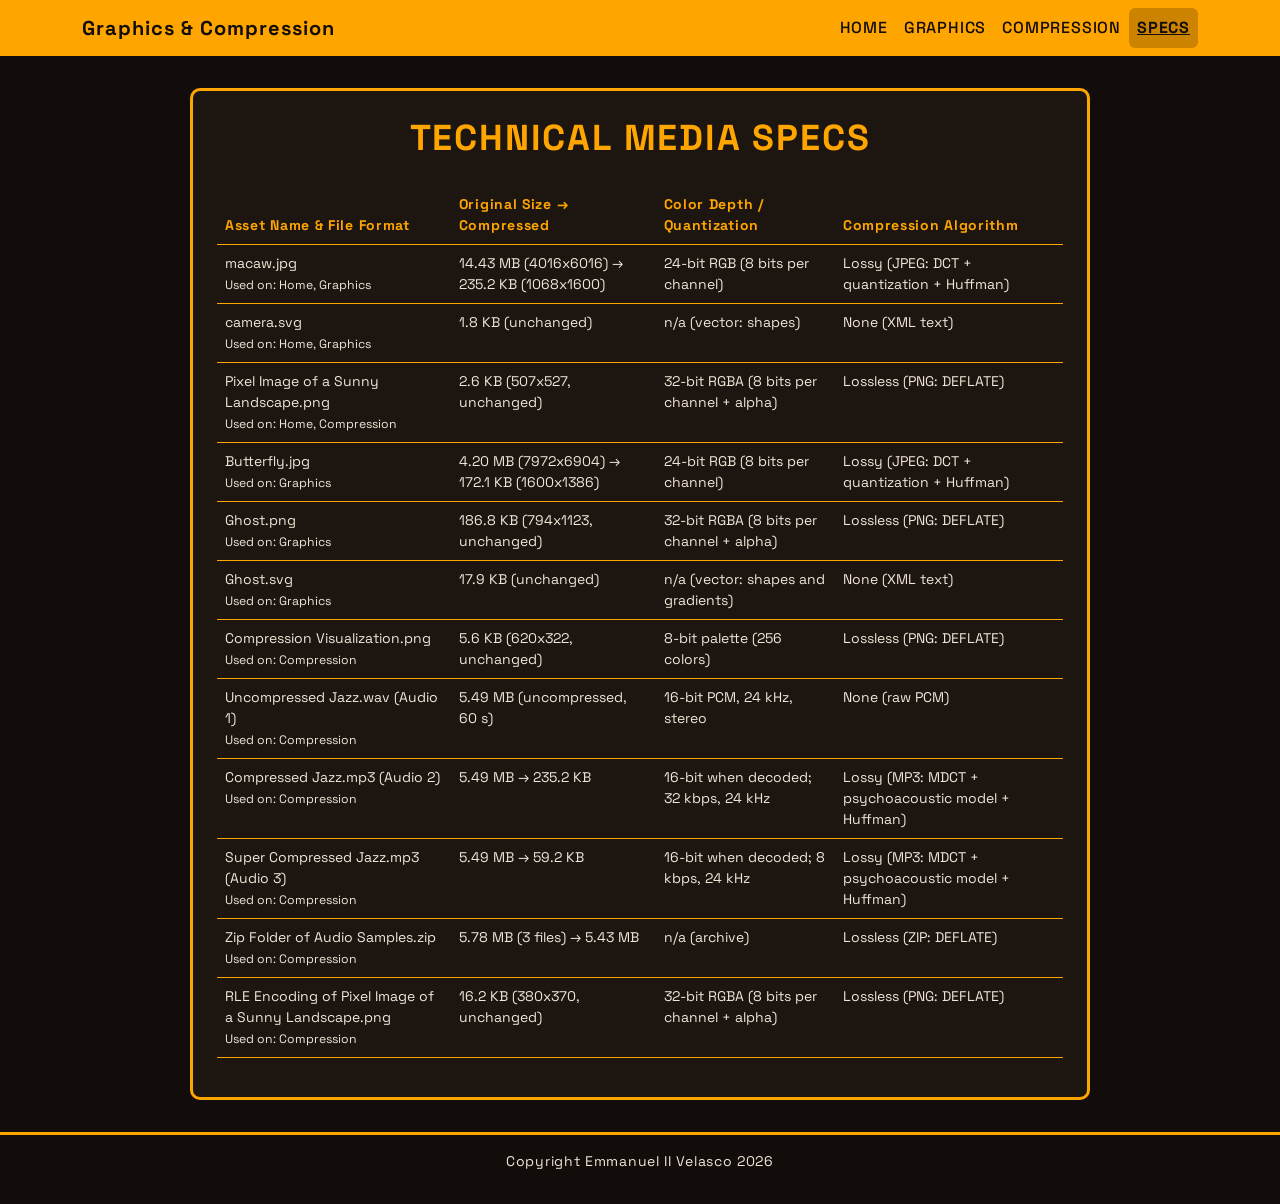
<file: VelascoEmmanuelIi_DMxMidterms/specs.html>
<!DOCTYPE html>
<html lang="en" data-bs-theme="dark">

<head>
    <meta charset="utf-8">
    <meta name="viewport" content="width=device-width, initial-scale=1">
    <title>Technical Media Specs - Graphics and Compression Learning Site</title>

    <!-- Link order: Bootstrap CSS first, then the font, then style.css LAST -->
    <link rel="stylesheet" href="bootstrap-5.3.8-dist/css/bootstrap.min.css">
    <link rel="preconnect" href="https://fonts.googleapis.com">
    <link rel="preconnect" href="https://fonts.gstatic.com" crossorigin>
    <link rel="stylesheet" href="https://fonts.googleapis.com/css2?family=Space+Grotesk:wght@400;500;700&display=swap">
    <link rel="stylesheet" href="style.css">
</head>

<body>
    <!-- NAVBAR: same on every page. Bootstrap collapses it on small screens. -->
    <header>
        <nav class="navbar navbar-expand-md site-nav">
            <div class="container">
                <a class="navbar-brand" href="index.html">Graphics &amp; Compression</a>
                <button class="navbar-toggler" type="button" data-bs-toggle="collapse" data-bs-target="#nav-menu"
                    aria-controls="nav-menu" aria-expanded="false" aria-label="Toggle navigation menu">
                    <span class="navbar-toggler-icon"></span>
                </button>
                <div class="collapse navbar-collapse" id="nav-menu">
                    <ul class="navbar-nav ms-auto">
                        <!-- The link for the current page has class "active" -->
                        <li class="nav-item"><a class="nav-link" href="index.html">Home</a></li>
                        <li class="nav-item"><a class="nav-link" href="graphics.html">Graphics</a></li>
                        <li class="nav-item"><a class="nav-link" href="compression.html">Compression</a></li>
                        <li class="nav-item"><a class="nav-link active" aria-current="page" href="specs.html">Specs</a></li>
                    </ul>
                </div>
            </div>
        </nav>
    </header>

    <!-- MAIN CONTAINER: centered box that holds the page content -->
    <main class="main-container container">
        <h1 class="page-title">Technical Media Specs</h1>

        <!-- TECHNICAL MEDIA SPEC TABLE: one row for each unique media file on the site. Values come from specs/assets.md -->
        <section class="specs-section" id="specs-section">
            <div class="table-responsive">
                <table class="table specs-table">
                    <caption class="visually-hidden">Technical media specs for every media file used on the site</caption>
                    <thead>
                        <tr>
                            <th scope="col">Asset Name &amp; File Format</th>
                            <th scope="col">Original Size → Compressed</th>
                            <th scope="col">Color Depth / Quantization</th>
                            <th scope="col">Compression Algorithm</th>
                        </tr>
                    </thead>
                    <tbody>
                        <tr>
                            <td>macaw.jpg<br><small>Used on: Home, Graphics</small></td>
                            <td>14.43 MB (4016x6016) → 235.2 KB (1068x1600)</td>
                            <td>24-bit RGB (8 bits per channel)</td>
                            <td>Lossy (JPEG: DCT + quantization + Huffman)</td>
                        </tr>
                        <tr>
                            <td>camera.svg<br><small>Used on: Home, Graphics</small></td>
                            <td>1.8 KB (unchanged)</td>
                            <td>n/a (vector: shapes)</td>
                            <td>None (XML text)</td>
                        </tr>
                        <tr>
                            <td>Pixel Image of a Sunny Landscape.png<br><small>Used on: Home, Compression</small></td>
                            <td>2.6 KB (507x527, unchanged)</td>
                            <td>32-bit RGBA (8 bits per channel + alpha)</td>
                            <td>Lossless (PNG: DEFLATE)</td>
                        </tr>
                        <tr>
                            <td>Butterfly.jpg<br><small>Used on: Graphics</small></td>
                            <td>4.20 MB (7972x6904) → 172.1 KB (1600x1386)</td>
                            <td>24-bit RGB (8 bits per channel)</td>
                            <td>Lossy (JPEG: DCT + quantization + Huffman)</td>
                        </tr>
                        <tr>
                            <td>Ghost.png<br><small>Used on: Graphics</small></td>
                            <td>186.8 KB (794x1123, unchanged)</td>
                            <td>32-bit RGBA (8 bits per channel + alpha)</td>
                            <td>Lossless (PNG: DEFLATE)</td>
                        </tr>
                        <tr>
                            <td>Ghost.svg<br><small>Used on: Graphics</small></td>
                            <td>17.9 KB (unchanged)</td>
                            <td>n/a (vector: shapes and gradients)</td>
                            <td>None (XML text)</td>
                        </tr>
                        <tr>
                            <td>Compression Visualization.png<br><small>Used on: Compression</small></td>
                            <td>5.6 KB (620x322, unchanged)</td>
                            <td>8-bit palette (256 colors)</td>
                            <td>Lossless (PNG: DEFLATE)</td>
                        </tr>
                        <tr>
                            <td>Uncompressed Jazz.wav (Audio 1)<br><small>Used on: Compression</small></td>
                            <td>5.49 MB (uncompressed, 60 s)</td>
                            <td>16-bit PCM, 24 kHz, stereo</td>
                            <td>None (raw PCM)</td>
                        </tr>
                        <tr>
                            <td>Compressed Jazz.mp3 (Audio 2)<br><small>Used on: Compression</small></td>
                            <td>5.49 MB → 235.2 KB</td>
                            <td>16-bit when decoded; 32 kbps, 24 kHz</td>
                            <td>Lossy (MP3: MDCT + psychoacoustic model + Huffman)</td>
                        </tr>
                        <tr>
                            <td>Super Compressed Jazz.mp3 (Audio 3)<br><small>Used on: Compression</small></td>
                            <td>5.49 MB → 59.2 KB</td>
                            <td>16-bit when decoded; 8 kbps, 24 kHz</td>
                            <td>Lossy (MP3: MDCT + psychoacoustic model + Huffman)</td>
                        </tr>
                        <tr>
                            <td>Zip Folder of Audio Samples.zip<br><small>Used on: Compression</small></td>
                            <td>5.78 MB (3 files) → 5.43 MB</td>
                            <td>n/a (archive)</td>
                            <td>Lossless (ZIP: DEFLATE)</td>
                        </tr>
                        <tr>
                            <td>RLE Encoding of Pixel Image of a Sunny Landscape.png<br><small>Used on: Compression</small></td>
                            <td>16.2 KB (380x370, unchanged)</td>
                            <td>32-bit RGBA (8 bits per channel + alpha)</td>
                            <td>Lossless (PNG: DEFLATE)</td>
                        </tr>
                    </tbody>
                </table>
            </div>
        </section>
    </main>

    <!-- FOOTER: same on every page -->
    <footer class="site-footer text-center">
        <p>Copyright Emmanuel II Velasco 2026</p>
    </footer>

    <script src="bootstrap-5.3.8-dist/js/bootstrap.bundle.min.js"></script>
</body>

</html>
</file>
<file: VelascoEmmanuelIi_DMxMidterms/style.css>
/* ==========================================================
   style.css - Graphics and Compression Learning Site
   Loaded LAST, after Bootstrap, so these rules win.
   Colors are plain hex codes:
     #120d0a  page background (black-brown)
     #1c1510  table and card background
     #ffa500  orange: titles, borders, nav bar
     #cc8400  dark orange: active link, button press
     #f0e6d8  cream: body text
   ========================================================== */

/* ---------- 1. Bootstrap dark theme overrides ---------- */
:root {
    --bs-body-bg: #120d0a;
    --bs-body-color: #f0e6d8;
    --bs-body-font-family: "Space Grotesk", system-ui, -apple-system, "Segoe UI", Arial, sans-serif;
    --bs-link-color: #ffa500;
    --bs-link-hover-color: #cc8400;
}

/* ---------- 2. Base ---------- */
body {
    background-color: #120d0a;
    color: #f0e6d8;
    /* MODULE 2 - Font: sans-serif web font (Space Grotesk) with fallbacks */
    font-family: "Space Grotesk", system-ui, -apple-system, "Segoe UI", Arial, sans-serif;
    /* MODULE 2 - Leading: body line-height between 1.4 and 1.6 */
    line-height: 1.5;
    /* MODULE 2 - Kerning: normal letter-pair spacing */
    font-kerning: normal;
}

/* Visible outline when a link, button or input is reached by keyboard */
a:focus-visible,
button:focus-visible,
input:focus-visible {
    outline: 3px solid #ffa500;
    outline-offset: 2px;
}

/* ---------- 3. Typography ---------- */
/* MODULE 2 - Tracking: letter-spacing on all headings */
h1,
h2,
h3 {
    letter-spacing: 0.05em;
    line-height: 1.3;
}

/* Page title: one per page, centered, orange */
.page-title {
    text-align: center;
    color: #ffa500;
    font-size: 2.25rem;
    font-weight: 700;
    text-transform: uppercase;
    margin-bottom: 1.5rem;
}

/* Section title (h2) */
.section-title {
    color: #ffa500;
    font-size: 1.5rem;
    font-weight: 500;
    margin-top: 2rem;
    margin-bottom: 1rem;
}

/* Smaller title under a section (h3) */
.section-subtitle {
    color: #f0e6d8;
    font-size: 1.2rem;
    font-weight: 500;
    margin-top: 1rem;
}

/* Every paragraph the user writes */
.content-text {
    max-width: 70ch;
    margin-left: auto;
    margin-right: auto;
}

/* MODULE 2 - Tracking: letter-spacing on every image label and caption */
.image-label {
    font-size: 0.875rem;
    font-style: italic;
    letter-spacing: 0.05em;
    text-align: center;
    margin-top: 0.5rem;
}

/* ---------- 4. Layout ---------- */
/* Navbar: orange bar with dark text */
.site-nav {
    background-color: #ffa500;
}

.site-nav .navbar-brand {
    color: #120d0a;
    font-weight: 700;
    letter-spacing: 0.05em;
}

/* MODULE 2 - Tracking: letter-spacing on nav labels */
.site-nav .nav-link {
    color: #120d0a;
    font-weight: 500;
    letter-spacing: 0.05em;
    text-transform: uppercase;
    border-radius: 6px;
}

/* Hover: color AND background change */
.site-nav .nav-link:hover {
    background-color: #120d0a;
    color: #ffa500;
}

/* Current page link: bold, dark orange background, underlined */
.site-nav .nav-link.active {
    background-color: #cc8400;
    color: #120d0a;
    font-weight: 700;
    text-decoration: underline;
}

/* Menu button on phones: dark icon and border on the orange bar */
.site-nav .navbar-toggler {
    border-color: #120d0a;
}

.site-nav .navbar-toggler-icon {
    filter: invert(1);
}

/* Keyboard outline must be dark on the orange bar */
.site-nav a:focus-visible,
.site-nav button:focus-visible {
    outline-color: #120d0a;
}

/* Main container: centered box, smaller than the screen */
.main-container {
    width: calc(100% - 2rem);
    max-width: 900px;
    margin: 2rem auto;
    padding: 1.5rem;
    background-color: #1c1510;
    border: 3px solid #ffa500;
    border-radius: 10px;
}

/* Footer */
.site-footer {
    padding: 1rem;
    margin-top: 2rem;
    border-top: 3px solid #ffa500;
    font-size: 0.875rem;
    letter-spacing: 0.05em;
}

/* ---------- 5. Components ---------- */
/* Images and the inline SVG: never wider than the box, tall ones (the ghost) are capped */
.main-container figure img,
.main-container td img {
    width: auto;
    max-width: 100%;
    max-height: 320px;
}

/* The inline SVG (camera) has no fixed size of its own, so give it a height */
.main-container figure svg,
.main-container td svg {
    width: auto;
    max-width: 100%;
    height: 320px;
}

/* Buttons on the home page: orange outline, fills on hover */
.btn-outline-warning {
    --bs-btn-color: #ffa500;
    --bs-btn-border-color: #ffa500;
    --bs-btn-hover-bg: #ffa500;
    --bs-btn-hover-color: #120d0a;
    --bs-btn-hover-border-color: #ffa500;
    --bs-btn-active-bg: #cc8400;
    --bs-btn-active-color: #120d0a;
    --bs-btn-active-border-color: #cc8400;
    letter-spacing: 0.05em;
}

/* All tables (comparison, audio, specs): dark panel with orange lines */
.table {
    --bs-table-bg: #1c1510;
    --bs-table-color: #f0e6d8;
    --bs-table-border-color: #ffa500;
}

/* MODULE 2 - Tracking: letter-spacing on table headers (labels) */
.table th {
    color: #ffa500;
    letter-spacing: 0.05em;
}

/* Spec table at the bottom of every page */
.specs-table {
    font-size: 0.875rem;
}

/* Audio players fit inside their table cell */
.audio-table audio {
    width: 100%;
    max-width: 300px;
}

/* Zoom widget: a fixed window that hides anything zoomed outside of it */
.zoom-window {
    position: relative;
    height: 300px;
    overflow: hidden;
    background-color: #120d0a;
    border: 2px solid #ffa500;
    border-radius: 6px;
}

/* Both images are centered in their window and grow from the middle */
.zoom-window img {
    position: absolute;
    top: 50%;
    left: 50%;
    transform: translate(-50%, -50%);
    max-width: none;
}

/* Raster: starts as tall as the window. Pixelated so the squares show when zoomed in */
.zoom-raster {
    height: 100%;
    width: auto;
    image-rendering: pixelated;
}

/* Vector: starts as tall as the window. It stays sharp at any zoom */
.zoom-vector {
    height: 100%;
    width: auto;
}

/* ---------- 6. Responsive ---------- */
/* Tablets and phones */
@media (max-width: 768px) {
    .page-title {
        font-size: 1.75rem;
    }

    .section-title {
        font-size: 1.25rem;
    }

    .main-container {
        padding: 1rem;
        margin: 1rem auto;
    }
}

/* Small phones */
@media (max-width: 480px) {
    .page-title {
        font-size: 1.5rem;
    }

    .main-container {
        padding: 0.75rem;
    }

    .table {
        font-size: 0.8rem;
    }
}

/* Raster vs. Vector table: both example images get the same box, so they line up side by side.
   The photo and the SVG each shrink to fit inside it (object-fit / viewBox keep their proportions) */
.comparison-table img,
.comparison-table .vector-sample {
    display: block;
    width: 100%;
    height: 12rem;
    margin: 0 auto;
    object-fit: contain;
}

/* Phones: a shorter box so the two examples fit in the narrow columns */
@media (max-width: 480px) {
    .comparison-table img,
    .comparison-table .vector-sample {
        height: 7rem;
    }
}

/* Raster vs. Vector table: the first column holds the topic titles */
.comparison-table th[scope="row"] {
    vertical-align: middle;
    letter-spacing: 0.05em;
}
</file>
